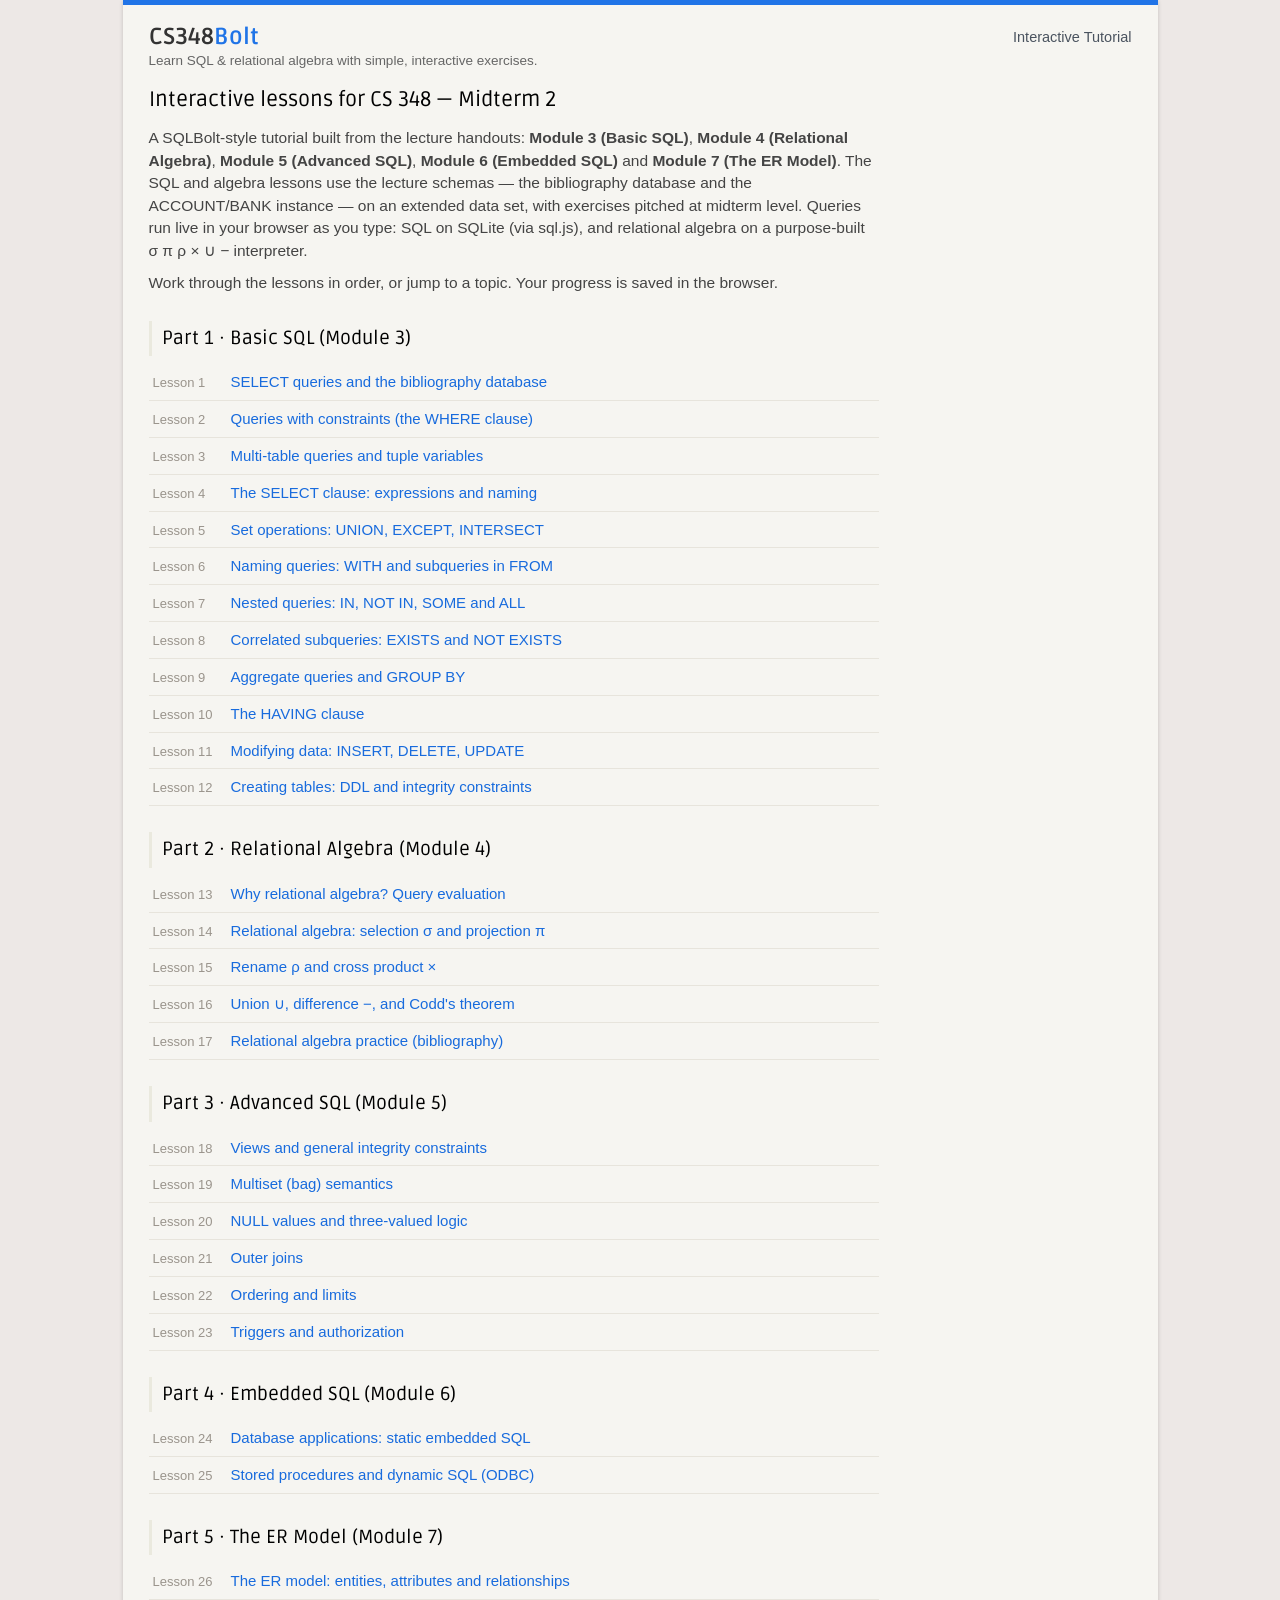
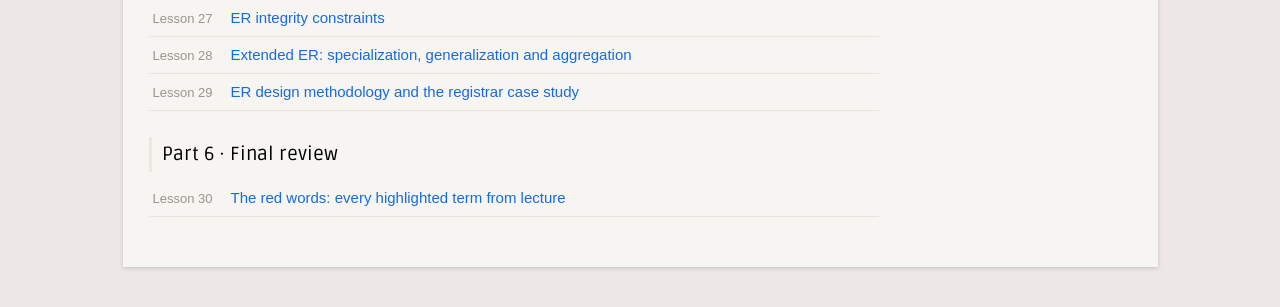
<file: site/index.html>
<!DOCTYPE html>
<html lang="en">
<head>
<meta charset="utf-8">
<meta name="viewport" content="width=device-width, initial-scale=1">
<title>CS348Bolt — Learn SQL &amp; Relational Algebra</title>
<link rel="preconnect" href="https://fonts.googleapis.com">
<link rel="preconnect" href="https://fonts.gstatic.com" crossorigin>
<link href="https://fonts.googleapis.com/css2?family=Ruda:wght@400;700&display=swap" rel="stylesheet">
<link rel="stylesheet" href="css/style.css">
</head>
<body>
<div class="page">
  <div class="site-header">
    <div>
      <a class="logo" href="index.html">CS348<span>Bolt</span></a>
      <div class="tagline">Learn SQL &amp; relational algebra with simple, interactive exercises.</div>
    </div>
    <div class="nav">
      <a href="lesson.html?id=1">Interactive Tutorial</a>
    </div>
  </div>

  <div class="container">
    <h1>Interactive lessons for CS 348 — Midterm 2</h1>
    <p class="intro">
      A SQLBolt-style tutorial built from the lecture handouts:
      <b>Module 3 (Basic SQL)</b>, <b>Module 4 (Relational Algebra)</b>,
      <b>Module 5 (Advanced SQL)</b>, <b>Module 6 (Embedded SQL)</b> and
      <b>Module 7 (The ER Model)</b>. The SQL and algebra lessons use the lecture
      schemas — the
      bibliography database and the ACCOUNT/BANK instance — on an extended data set, with
      exercises pitched at midterm level. Queries run live in your browser as you type:
      SQL on SQLite (via sql.js), and relational algebra on a purpose-built
      σ π ρ × ∪ − interpreter.
    </p>
    <p class="intro">
      Work through the lessons in order, or jump to a topic. Your progress is saved in the
      browser.
    </p>

    <div id="lesson-index"></div>
  </div>
</div>

<script src="js/data.js"></script>
<script src="js/lessons.js"></script>
<script src="js/engine-ra.js"></script>
<script src="js/app.js"></script>
</body>
</html>
</file>
<file: site/css/style.css>
/* Styling copied from sqlbolt.com:
 * warm gray page, raised card with blue top stripe, Ruda headings,
 * full-width exercise band with scrollable datatable + live editor (left)
 * and tasks panel + continue button (right). */

* { box-sizing: border-box; }

body {
  margin: 0;
  background: #ede8e6;
  font-family: "Myriad Pro", "Segoe UI", Calibri, "Trebuchet MS", Helvetica, Verdana, sans-serif;
  font-size: 16px;
  line-height: 1.45;
  color: #333;
}

.page {
  max-width: 1035px;
  margin: 0 auto 40px auto;
  background: #f6f5f1;
  border-top: 5px solid #2074e7;
  box-shadow: 0 1px 4px rgba(0, 0, 0, 0.18);
}

/* Header */
.site-header {
  display: flex;
  align-items: flex-start;
  justify-content: space-between;
  padding: 20px 26px 4px 26px;
}
.site-header .logo {
  font-family: Ruda, "Segoe UI", Calibri, "Trebuchet MS", Helvetica, Verdana, sans-serif;
  font-size: 23px;
  font-weight: 700;
  color: #333;
  text-decoration: none;
  line-height: 1.1;
}
.site-header .logo span { color: #2074e7; }
.site-header .tagline { font-size: 13.5px; color: #666; margin-top: 1px; }
.site-header .nav a {
  color: #4a535f;
  text-decoration: none;
  font-size: 14.5px;
  margin-left: 20px;
}
.site-header .nav a:hover { color: #186bdd; }

.container { padding: 6px 26px 26px 26px; }
.prose, .exercise-intro, .part-label, .lesson-title, .quiz-q { max-width: 730px; }

.part-label {
  font-size: 11.5px;
  text-transform: uppercase;
  letter-spacing: 1.2px;
  color: #9a948c;
  margin: 10px 0 0 0;
}
h1.lesson-title, .container > h1 {
  font-family: Ruda, "Segoe UI", Calibri, "Trebuchet MS", Helvetica, Verdana, sans-serif;
  font-size: 21px;
  font-weight: 400;
  color: #000;
  margin: 4px 0 12px 0;
}
h2, .exercise-h {
  font-family: Ruda, "Segoe UI", Calibri, "Trebuchet MS", Helvetica, Verdana, sans-serif;
  font-size: 19px;
  font-weight: 400;
  color: #000;
  border-left: 3px solid #eae9de;
  padding: 4px 0 4px 10px;
  margin: 26px 0 8px 0;
}
h3 { font-size: 16px; color: #222; margin: 20px 0 6px 0; }

p { margin: 10px 0; }
a { color: #186bdd; }

code {
  font-family: Menlo, Consolas, "Liberation Mono", monospace;
  font-size: 13px;
  background: #eceade;
  border-radius: 4px;
  padding: 2px 5px;
  color: #111;
  white-space: nowrap;
}

/* Prose code boxes — SQLBolt .definition style */
pre {
  font-family: Menlo, Consolas, "Liberation Mono", monospace;
  font-size: 13.5px;
  line-height: 1.55;
  background: #eae8de;
  border: none;
  border-radius: 4px;
  padding: 13px 16px;
  overflow-x: auto;
  margin: 16px 0;
  color: #111;
}
pre .kw { color: #5d5c58; }
pre.out { color: #444; background: #eeece3; }

/* "Red words" — key terms highlighted red, as on the lecture slides */
b.rw { color: #c0392b; }

.note {
  background: #f3efdf;
  border: 1px solid #e2ddc6;
  border-radius: 4px;
  padding: 10px 14px;
  margin: 14px 0;
  font-size: 14.5px;
}
.note b:first-child { color: #8a6d1a; }

/* ================= Exercise band (SQLBolt widget) ================= */

.exercise-intro p { font-size: 15.5px; color: #444; }

.exercise-band {
  display: flex;
  align-items: stretch;
  position: relative;
  margin: 14px -26px 0 -26px;
  border-top: 1px solid #e0ded4;
  border-bottom: 1px solid #e0ded4;
}

.table-and-input {
  flex: 2;
  min-width: 0;
  background: #ebeae2;
  padding: 0 0 0 26px;
  display: flex;
  flex-direction: column;
}

.table-label {
  font-size: 14px;
  color: #777;
  padding: 12px 0 8px 0;
}
.table-label .ttab {
  color: #666;
  text-decoration: none;
  font-family: Menlo, Consolas, monospace;
  font-size: 12px;
  margin-right: 10px;
  padding: 1px 5px;
  border-radius: 3px;
}
.table-label .ttab:hover { color: #186bdd; }
.table-label .ttab.active { background: #dad9ce; color: #333; font-weight: bold; }

.datatable {
  height: 300px;
  overflow-y: scroll;
  background: #fff;
}
table.rel {
  border-collapse: collapse;
  width: 100%;
  font-size: 14px;
}
table.rel td { padding: 5px 12px; color: #333; }
table.rel td.column_name {
  background: #dad9ce;
  color: #444;
  font-weight: 700;
  font-size: 14.5px;
  position: sticky;
  top: 0;
}
table.rel tr:nth-child(odd) td:not(.column_name) { background: #f4f3ef; }
table.rel td.null { color: #b0b6bc; font-style: italic; }
.rowcount { padding: 8px 12px; color: #999; font-size: 12.5px; font-family: Menlo, Consolas, monospace; }
.dt-msg { padding: 16px 14px; color: #666; font-size: 14px; }
.dt-error {
  padding: 16px 14px;
  color: #b3261e;
  font-size: 13.5px;
  font-family: Menlo, Consolas, monospace;
  white-space: pre-wrap;
}

/* Editor (textarea + syntax overlay, like SQLBolt's Ace) */
.ra-toolbar {
  background: #fff;
  border-top: 1px solid #e3e1d8;
  padding: 8px 10px 0 10px;
}
.ra-toolbar button {
  font-family: Georgia, serif;
  font-size: 15px;
  width: 32px; height: 26px;
  margin-right: 5px;
  border: 1px solid #d5d3c8;
  border-radius: 3px;
  background: #f6f5f1;
  cursor: pointer;
  color: #333;
}
.ra-toolbar button:hover { background: #eae8de; }

.editor-wrap {
  position: relative;
  background: #fff;
  border-top: 1px solid #e3e1d8;
  height: 135px;
}
.ra-toolbar + .editor-wrap, .ra-toolbar ~ .editor-wrap { border-top: none; }
.editor-wrap textarea.editor,
.editor-wrap pre.editor-hl {
  font-family: Menlo, Consolas, "Liberation Mono", monospace;
  font-size: 14px;
  line-height: 1.5;
  padding: 12px 14px;
  margin: 0;
  border: none;
  white-space: pre-wrap;
  word-break: break-word;
  overflow-wrap: break-word;
  width: 100%;
  height: 100%;
}
.editor-wrap pre.editor-hl {
  position: absolute;
  inset: 0;
  background: transparent;
  border-radius: 0;
  pointer-events: none;
  overflow: hidden;
  color: #111;
}
.editor-wrap pre.editor-hl .kw { color: #2f6bc4; }
.editor-wrap pre.editor-hl .cm { color: #a0a0a0; }
.editor-wrap textarea.editor {
  position: relative;
  display: block;
  background: transparent;
  color: transparent;
  caret-color: #111;
  resize: none;
  outline: none;
  overflow: auto;
  z-index: 1;
}
/* Run / RESET live in their own bar below the editor (never cover text) */
.editor-bar {
  display: flex;
  justify-content: space-between;
  align-items: center;
  background: #fff;
  border-top: 1px solid #f0efe9;
  padding: 8px 12px;
}
.editor-bar .runbtn {
  background: #2074e7;
  color: #fff;
  border: none;
  border-radius: 3px;
  font-size: 13px;
  font-weight: 600;
  padding: 5px 16px;
  cursor: pointer;
}
.editor-bar .runbtn:hover { background: #1a63c8; }
.editor-bar .reset {
  color: #ccc;
  font-size: 13px;
  text-decoration: none;
  letter-spacing: 1px;
}
.editor-bar .reset:hover { color: #999; }

/* Tasks panel */
.tasks-panel {
  flex: 1;
  min-width: 0;
  background: #e2e0d5;
  padding: 14px 22px 74px 20px;
  font-size: 15px;
}
.tasks-title { color: #787f8e; font-size: 15px; margin-bottom: 10px; }
.tasks-title .t { color: #444; }
ol.tasks { margin: 0 0 16px 0; padding-left: 20px; }
ol.tasks li {
  color: #8f8d85;
  font-size: 14.5px;
  margin: 7px 0;
  line-height: 1.4;
  cursor: pointer;
}
ol.tasks li:hover .tx { text-decoration: underline dotted #b5b2a6; }
ol.tasks li.active { color: #333; }
ol.tasks li.active::marker { font-weight: bold; }
ol.tasks li .check { display: none; color: #56a75b; font-weight: bold; }
ol.tasks li.done { color: #a3a199; }
ol.tasks li.done .check { display: inline; }
.stuck { font-size: 13px; color: #666; line-height: 1.5; }
.sol-box {
  background: #fff;
  font-size: 12.5px;
  padding: 10px 12px;
  margin: 10px 0 0 0;
  border-radius: 3px;
  white-space: pre-wrap;
  word-break: break-word;
  color: #333;
}

/* Continue button — bottom right of the band */
a.continue {
  position: absolute;
  right: 0;
  bottom: 0;
  width: 33.33%;
  height: 58px;
  line-height: 58px;
  text-align: center;
  font-family: Ruda, "Segoe UI", Calibri, "Trebuchet MS", Helvetica, Verdana, sans-serif;
  font-size: 21px;
  text-decoration: none;
  background: #2074e7;
  color: #fff;
}
a.continue:hover { background: #1a63c8; }
a.continue.disabled {
  background: #c9c9c9;
  color: #eee;
  pointer-events: none;
  cursor: default;
}

/* Footer prev/next nav */
.footer-nav {
  display: flex;
  justify-content: space-between;
  align-items: flex-start;
  padding: 20px 0 4px 0;
  font-size: 14.5px;
  color: #555;
}
.footer-nav .links div { margin: 2px 0; }
.footer-nav a { color: #186bdd; text-decoration: none; }
.footer-nav a:hover { text-decoration: underline; }
.footer-nav .credit { text-align: right; color: #a09a90; font-size: 12.5px; }

/* Quiz */
.quiz-q {
  margin: 16px 0;
  padding: 14px 16px;
  border-radius: 4px;
  background: #ebeae2;
}
.quiz-q .qtext { font-weight: 600; margin-bottom: 8px; font-size: 15px; }
.quiz-q label { display: block; margin: 5px 0; cursor: pointer; font-size: 14.5px; }
.quiz-q .feedback { font-size: 13.5px; margin-top: 8px; font-weight: 600; }
.quiz-q .feedback.right { color: #56a75b; }
.quiz-q .feedback.wrong { color: #b3261e; }
.quiz-q button {
  margin-top: 8px;
  background: #2074e7;
  color: #fff;
  border: none;
  border-radius: 3px;
  padding: 5px 16px;
  cursor: pointer;
  font-size: 13.5px;
}
.quiz-q button:hover { background: #1a63c8; }

/* Index page lesson list */
.intro { font-size: 15.5px; color: #444; max-width: 730px; }
ul.lesson-list { list-style: none; padding: 0; margin: 8px 0 24px 0; max-width: 730px; }
ul.lesson-list li {
  border-bottom: 1px solid #e7e4dc;
  padding: 7px 4px;
  display: flex;
  align-items: baseline;
}
ul.lesson-list li a { text-decoration: none; color: #186bdd; font-size: 15px; }
ul.lesson-list li a:hover { text-decoration: underline; }
ul.lesson-list .num { color: #9a948c; font-size: 13px; width: 78px; flex-shrink: 0; }
ul.lesson-list .prog { margin-left: auto; font-size: 12px; color: #9a948c; padding-left: 12px; flex-shrink: 0; }
ul.lesson-list .prog.full { color: #56a75b; font-weight: bold; }

/* Small screens: stack the band */
@media (max-width: 800px) {
  .exercise-band { flex-direction: column; }
  .table-and-input { padding-left: 16px; }
  a.continue { position: static; width: 100%; display: block; }
  .tasks-panel { padding-bottom: 16px; }
}
</file>
